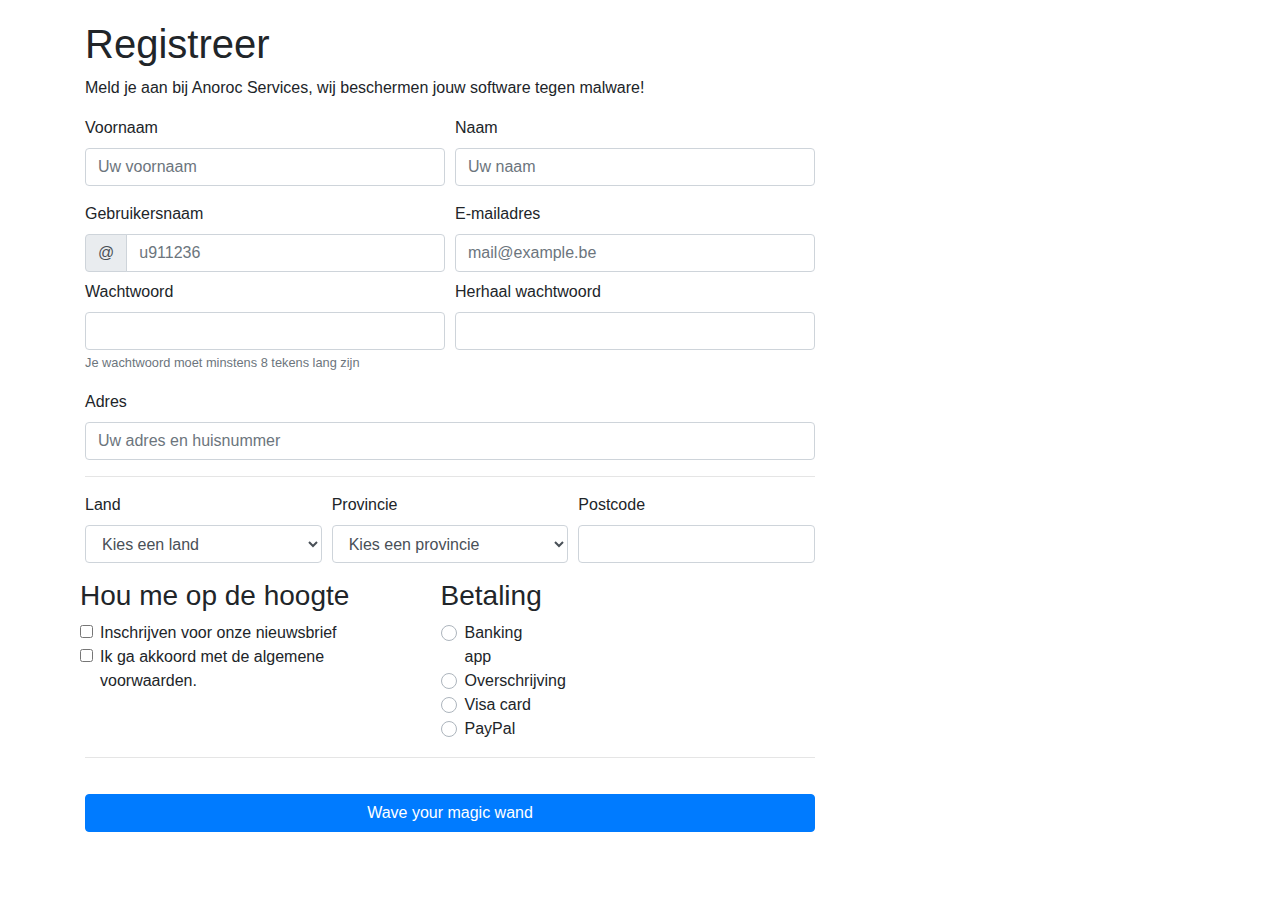
<file: index.html>
<!DOCTYPE html>
<html lang="nl">
  <head>
    <meta charset="UTF-8" />
    <meta http-equiv="X-UA-Compatible" content="IE=edge" />
    <meta name="viewport" content="width=device-width, initial-scale=1.0" />
    <title>PE-Opdracht-Javascript</title>
    <link rel="stylesheet" href="style.css" />
    <link rel="stylesheet" href="css/bootstrap.css">
  </head>
  <body>
    <div class="container">
      <div class="registreer">
        <h1>Registreer</h1>
      </div>

      <div>
        <p>Meld je aan bij Anoroc Services, wij beschermen jouw software tegen malware!</p>
      </div>

        <div class="row d-flex flex-row-reverse">
          <div class="col-4">
            <div id="okeAlert">
              <div class="alert alert-success" role="alert">
                <h4>Goed gedaan!</h4>
                <p>Awww yeah, je werd geregistreerd</p>
              </div>
        
              <div class="alert alert-info" role="alert">
                <h4>Betalingswijze</h4>
                <p id="betaling"></p>
              </div>
            </div>
      
            <div id="errorAlert">
              <div class="alert alert-danger" role="alert">
                <h4>Yikes, errors..</h4>
                <p id="foutmelding"></p>
              </div>
            </div>
          </div>

          <div class="col-8">
            <form id="form" action="#" method="get">
              <div class="form-row">
                <div class="form-group col-md-6">
                  <label for="inputVoornaam">Voornaam</label>
                  <input type="text" class="form-control" id="inputVoornaam" placeholder="Uw voornaam">
                </div>
                <div class="form-group col-md-6">
                <label for="inputNaam">Naam</label>
                <input type="text" class="form-control" id="inputNaam" placeholder="Uw naam">
                </div>
              </div>
              <div class="form-row align-items-center">
                <div class="orm-group col-md-6">
                  <label for="inputGebruikersnaam">Gebruikersnaam</label>
                  <div class="input-group mb-2">
                    <div class="input-group-prepend">
                      <div class="input-group-text">@</div>
                    </div>
                    <input type="text" class="form-control" id="inputGebruikersnaam" placeholder="u911236">
                  </div>
                </div>
                <div class="orm-group col-md-6">
                  <label for="inputMail">E-mailadres</label>
                  <input type="email" class="form-control mb-2" id="inputMail" placeholder="mail@example.be">
                </div>
              </div>
              <div class="form-row">
                <div class="form-group col-md-6">
                  <label for="inputWachtwoord">Wachtwoord</label>
                  <input type="password" class="form-control" id="inputWachtwoord">
                  <small id="passwordHelpInline" class="text-muted">
                    Je wachtwoord moet minstens 8 tekens lang zijn
                  </small>
                </div>
                <div class="form-group col-md-6">
                  <label for="inputPassword4">Herhaal wachtwoord</label>
                  <input type="password" class="form-control" id="inputPassword4">
                </div>
              </div>
              <div class="form-group">
                <label for="inputAddress">Adres</label>
                <input type="text" class="form-control" id="inputAddress" placeholder="Uw adres en huisnummer">
              </div>
              <div>
                <hr />
              </div>
              <div class="form-row">
                <div class="form-group col-md-4">
                  <label for="inputLand">Land</label>
                  <select id="inputLand" class="form-control">
                    <option selected>Kies een land</option>
                    <option>België</option>
                    <option>Nederland</option>
                    <option>Duitsland</option>
                    <option>Frankrijk</option>
                  </select>
                </div>
                <div class="form-group col-md-4">
                  <label for="inputProvincie">Provincie</label>
                  <select id="inputProvincie" class="form-control">
                    <option selected>Kies een provincie</option>
                    <option>Antwerpen</option>
                    <option>Limburg</option>
                    <option>Brussel</option>
                    <option>Namen</option>
                    <option>Oost-Vlaanderen</option>
                    <option>West-Vlaanderen</option>
                    <option>Parijs</option>
                    <option>Lille</option>
                    <option>Amsterdam</option>
                    <option>Echt</option>
                    <option>Keulen</option>
                    <option>Berlijn</option>
                    <option>Aken</option>
                  </select>
                </div>
                <div class="form-group col-md-4">
                  <label for="inputPostcode">Postcode</label>
                  <input id="inputPostcode" class="form-control" type="number">
                </div>
                <div class="form-group">
                  <h3>Hou me op de hoogte</h3>
                  <div class="form-check">
                    <input class="form-check-input" type="checkbox" id="gridCheck">
                    <label class="form-check-label" for="gridCheck">
                      Inschrijven voor onze nieuwsbrief
                    </label>
                  </div>
                  <div class="form-check col-12">
                    <input class="form-check-input" type="checkbox">
                    <label class="form-check-label" for="gridCheck">
                      Ik ga akkoord met de algemene voorwaarden.
                    </label>
                  </div>
                </div>
                <div>
                  <h3>Betaling</h3>
                  <div class="custom-control custom-radio col-12">
                    <input type="radio" id="customRadio1" name="customRadio" class="custom-control-input">
                    <label class="custom-control-label" for="customRadio1">Banking app</label>
                  </div>
                  <div class="custom-control custom-radio">
                    <input type="radio" id="customRadio2" name="customRadio" class="custom-control-input">
                    <label class="custom-control-label" for="customRadio2">Overschrijving</label>
                  </div>
                  <div class="custom-control custom-radio">
                    <input type="radio" id="customRadio3" name="customRadio" class="custom-control-input">
                    <label class="custom-control-label" for="customRadio3">Visa card</label>
                  </div>
                  <div class="custom-control custom-radio">
                    <input type="radio" id="customRadio4" name="customRadio" class="custom-control-input">
                    <label class="custom-control-label" for="customRadio4">PayPal</label>
                  </div>
                </div>
                <div class="col-12">
                  <hr>
                  <button type="button" id="submitbtn" type="submit" class="btn btn-primary">Wave your magic wand</button>
                </div>
              </div>
            </form>
          </div>
        </div>
      </div>

    <script defer src="script.js"></script>
  </body>
</html>
</file>
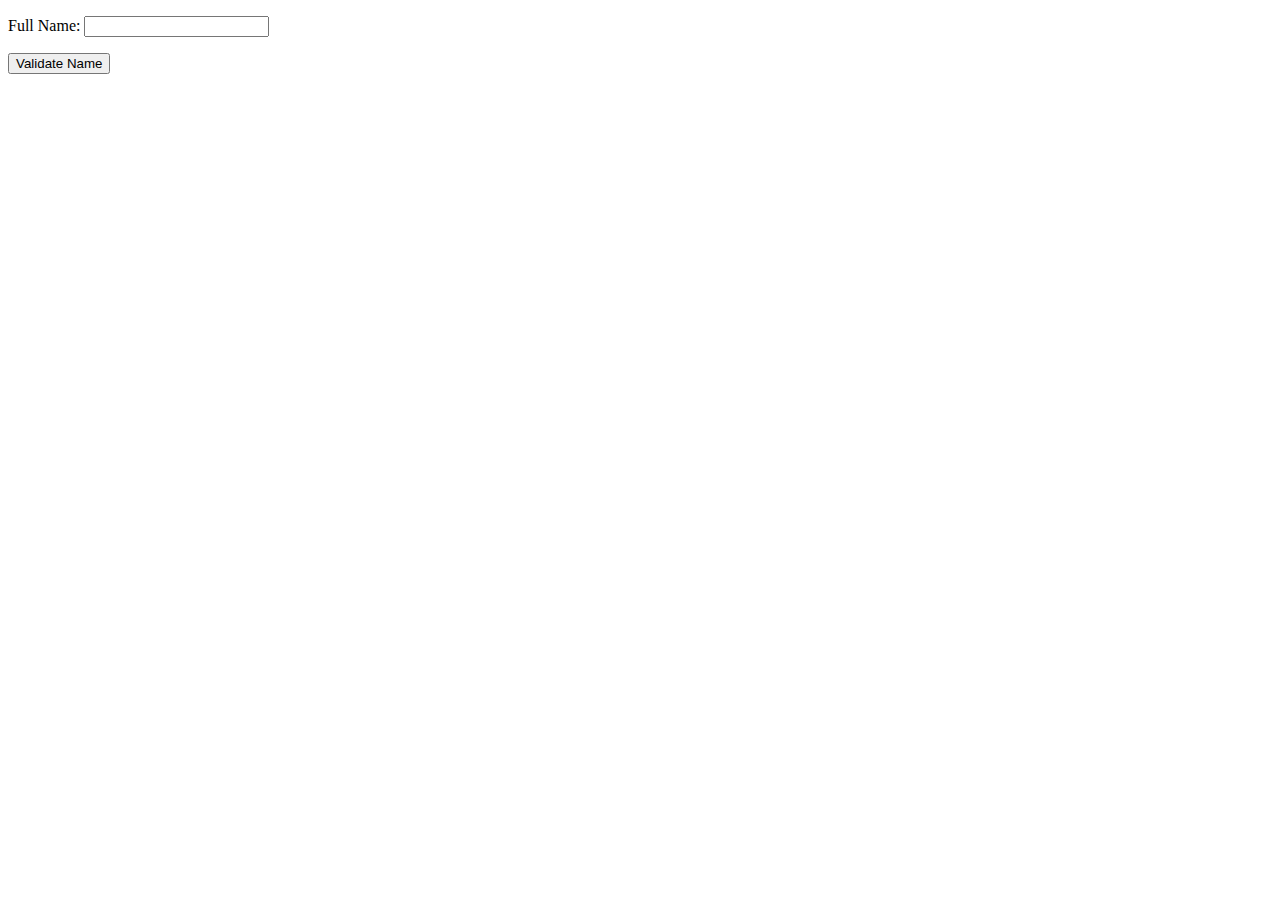
<file: ok.html>
<!DOCTYPE html>
<html lang="en">
  <head>
    <meta charset="UTF-8" />
    <meta http-equiv="X-UA-Compatible" content="IE=edge" />
    <meta name="viewport" content="width=device-width, initial-scale=1.0" />
    <title>PE-Opdracht-Javascript</title>
    <link rel="stylesheet" href="style.css" />
    <script defer src="script.js"></script>
  </head>
  <body>
    <p>Full Name: <input id="name" value=""></p>
      <input type="button" onclick="validate();" value="Validate Name">
  </body>
</html>
</file>
<file: style.css>
body {
    align-items: center;
    margin-top: 10px;
}

.btn{
   width: 100%;
   margin-top: 20px;
   margin-bottom: 30px;
}

.container {
    margin-left: 50%;
    margin-right: 50%;
    align-items: center;
    margin-top: 20px
}

label {
    margin-right: 20%;
}

#okeAlert{
    display: none;
}

#errorAlert{
    display: none;
}
</file>
